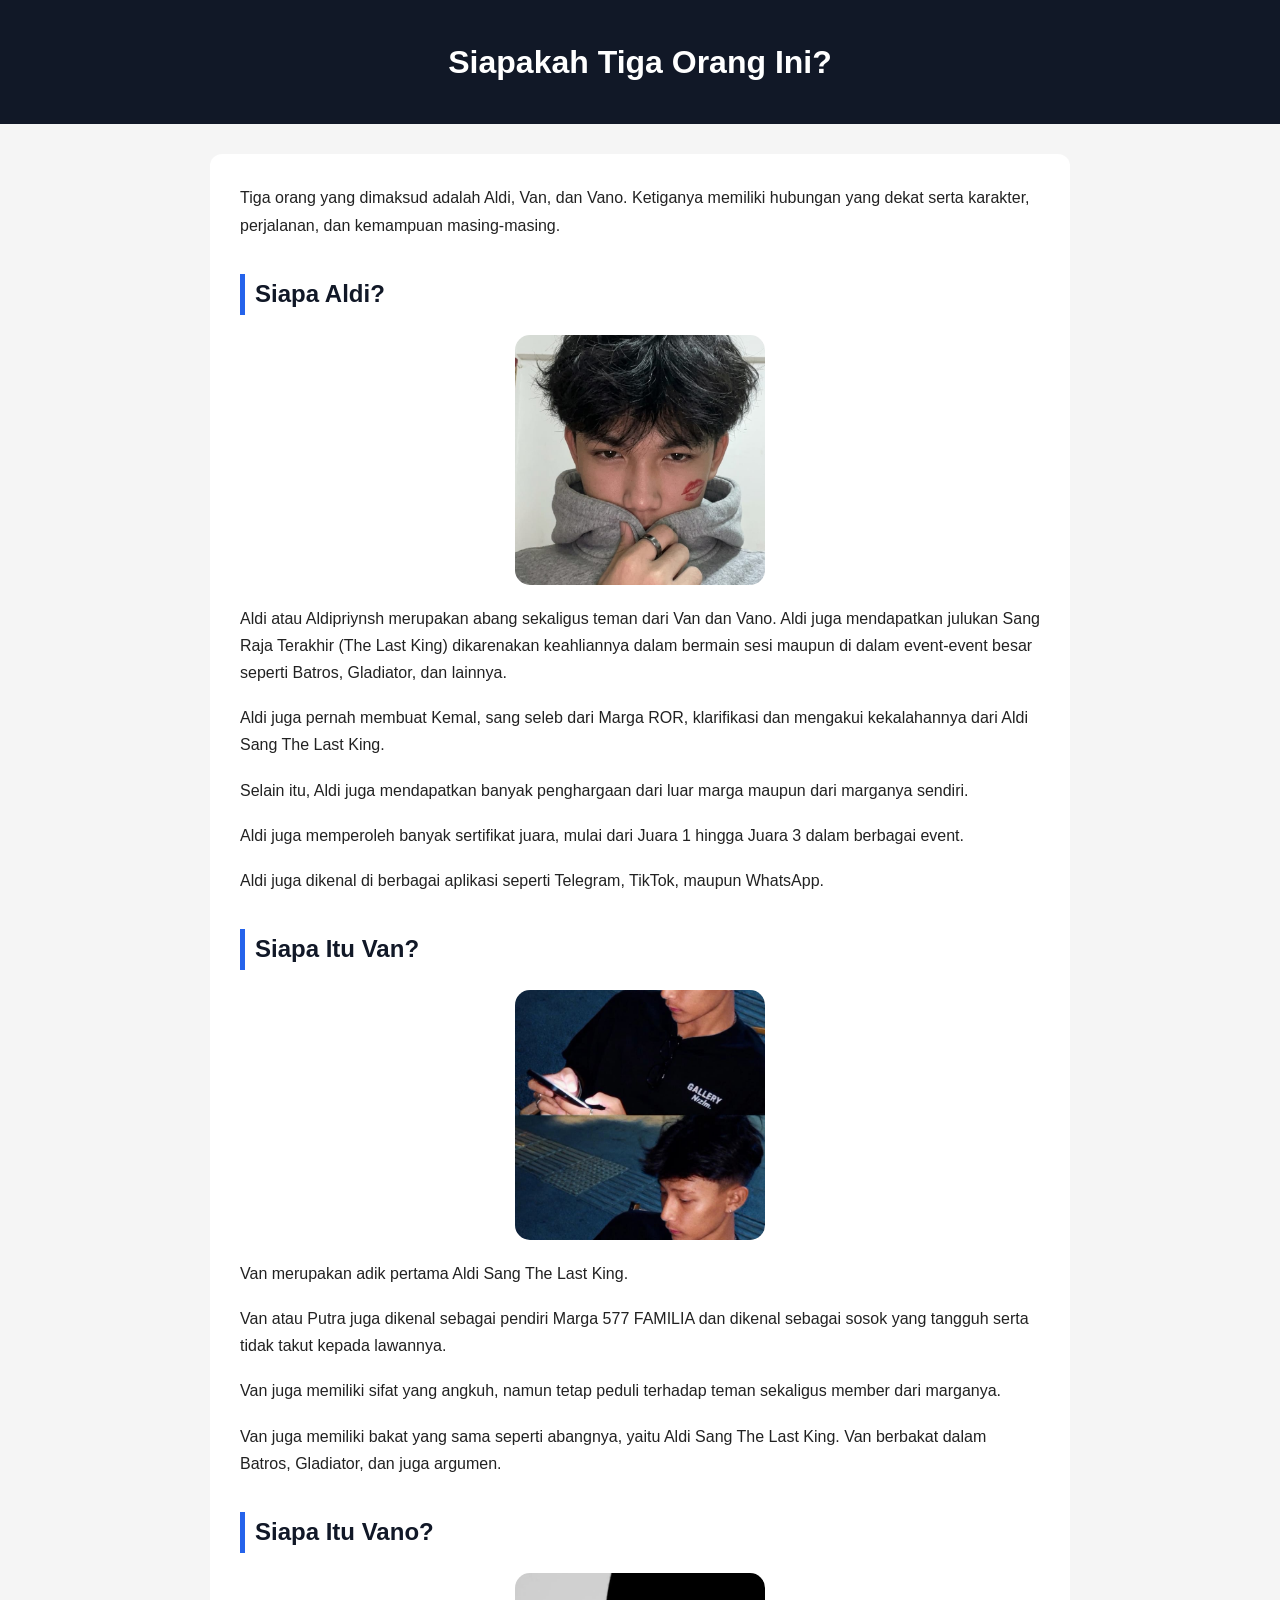
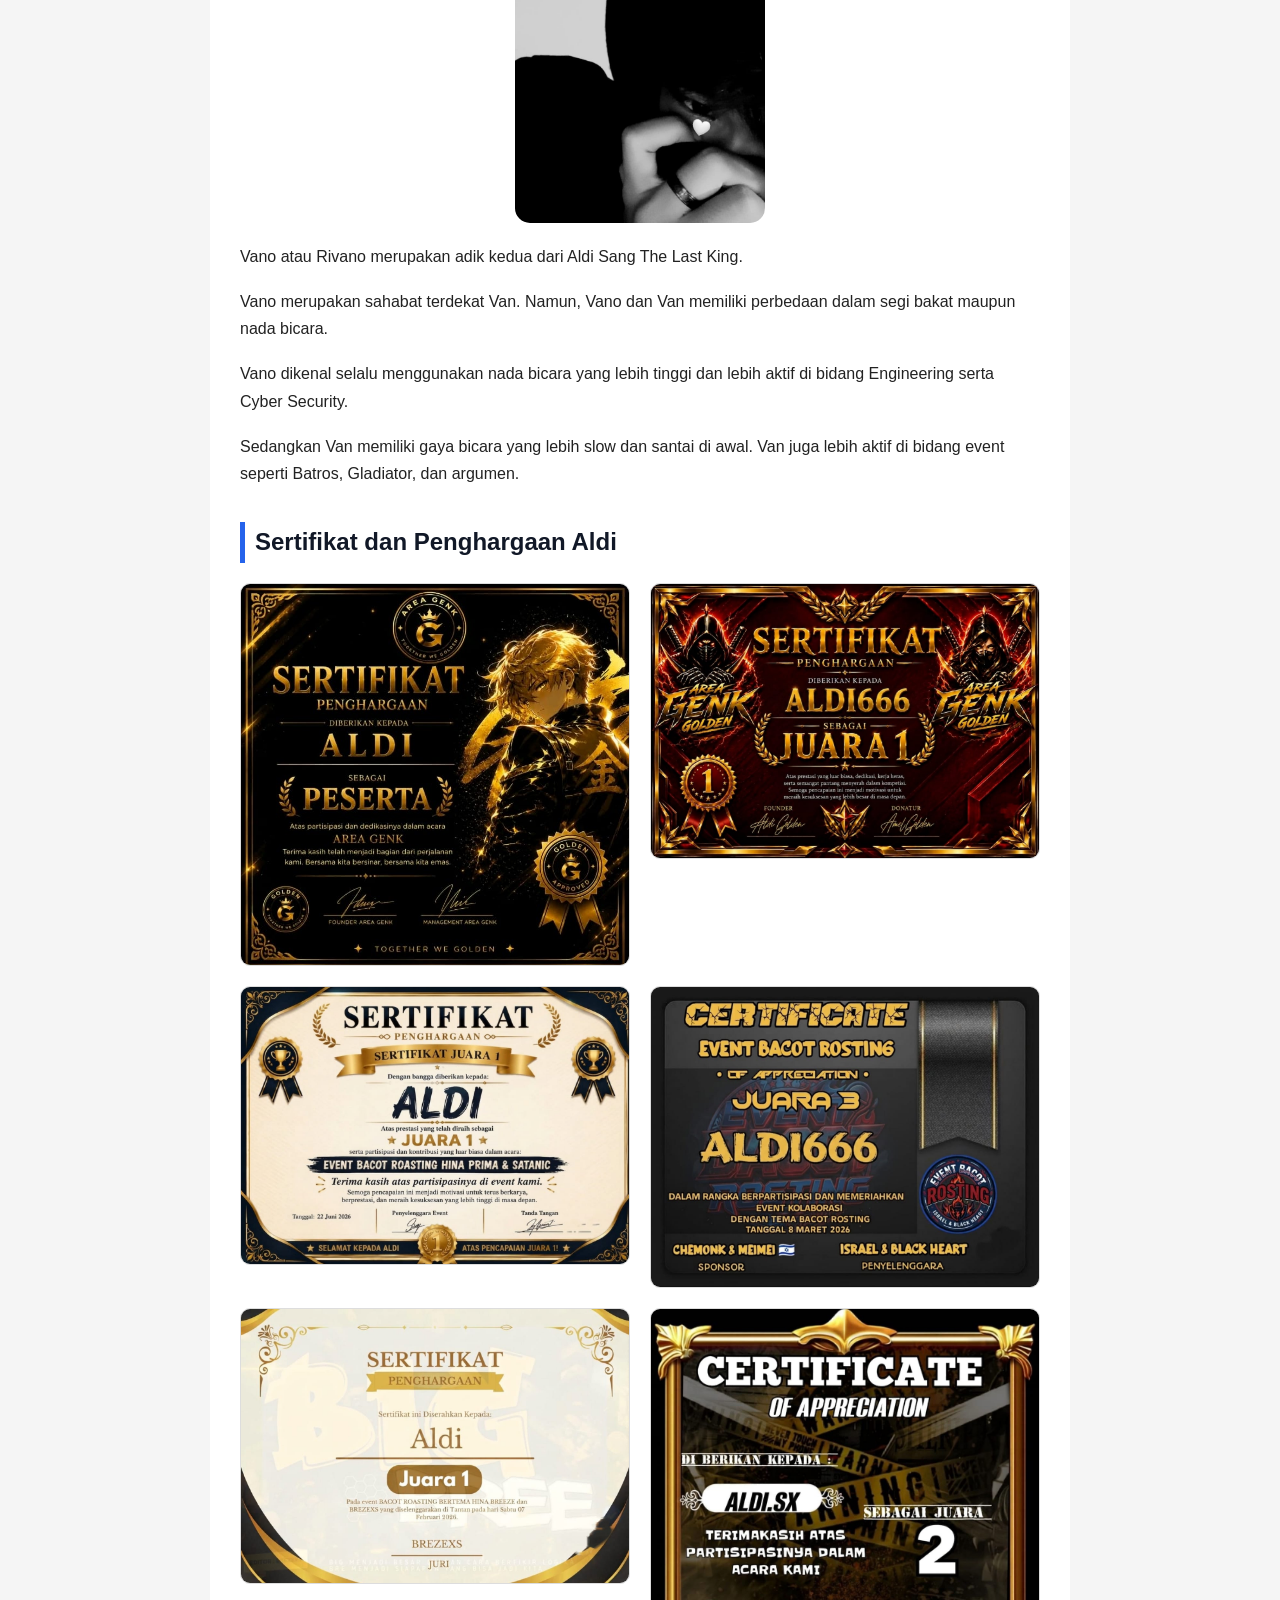
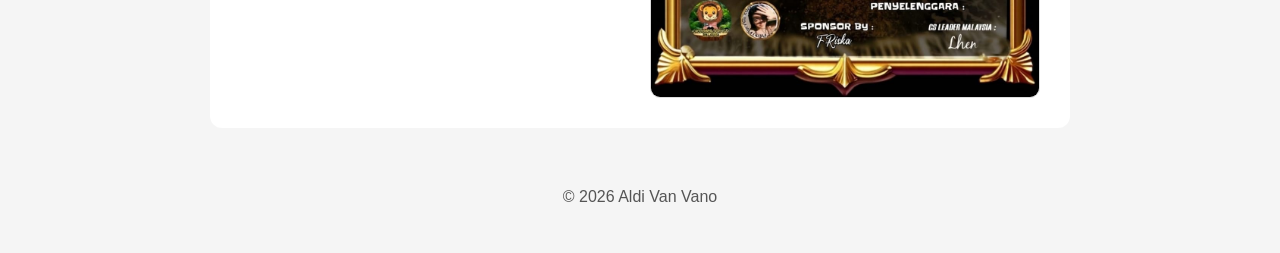
<file: index.html>
<!DOCTYPE html>
<html lang="id">
<head>
    <meta charset="UTF-8">

    <meta name="viewport" content="width=device-width, initial-scale=1.0">

    <!-- SEO UTAMA -->
    <title>Siapakah Tiga Orang Ini? | Aldi, Van dan Vano</title>

    <meta
        name="description"
        content="Siapakah tiga orang ini? Kenali Aldi, Van, dan Vano, tiga sosok yang memiliki hubungan, karakter, perjalanan, serta kemampuan masing-masing."
    >

    <meta
        name="keywords"
        content="Siapakah Tiga Orang Ini, Aldi, Van, Vano, Aldi The Last King, Van 577 Familia, Vano Rivano, Aldi Van Vano"
    >

    <meta name="author" content="Aldi Van Vano">

    <meta name="robots" content="index, follow">

    <meta name="googlebot" content="index, follow">

    <meta name="language" content="Indonesian">

    <meta name="revisit-after" content="7 days">

    <link
        rel="canonical"
        href="https://vnocyber.github.io/aldi-van-vano/"
    >


    <!-- OPEN GRAPH -->
    <meta property="og:type" content="website">

    <meta
        property="og:title"
        content="Siapakah Tiga Orang Ini? | Aldi, Van dan Vano"
    >

    <meta
        property="og:description"
        content="Kenali Aldi, Van, dan Vano serta hubungan, karakter, perjalanan, dan kemampuan masing-masing."
    >

    <meta
        property="og:url"
        content="https://vnocyber.github.io/aldi-van-vano/"
    >

    <meta
        property="og:image"
        content="https://vnocyber.github.io/aldi-van-vano/images/profile/aldi.jpg"
    >

    <meta property="og:image:alt" content="Aldi, Van dan Vano">

    <meta property="og:locale" content="id_ID">


    <!-- TWITTER / X CARD -->
    <meta name="twitter:card" content="summary_large_image">

    <meta
        name="twitter:title"
        content="Siapakah Tiga Orang Ini? | Aldi, Van dan Vano"
    >

    <meta
        name="twitter:description"
        content="Kenali Aldi, Van, dan Vano serta kisah dan karakter masing-masing."
    >

    <meta
        name="twitter:image"
        content="https://vnocyber.github.io/aldi-van-vano/images/profile/aldi.jpg"
    >


    <!-- STRUCTURED DATA UNTUK GOOGLE -->
    <script type="application/ld+json">
    {
        "@context": "https://schema.org",
        "@type": "Article",
        "headline": "Siapakah Tiga Orang Ini?",
        "alternativeHeadline": "Aldi, Van dan Vano",
        "description": "Mengenal Aldi, Van, dan Vano serta hubungan, karakter, perjalanan, dan kemampuan masing-masing.",
        "url": "https://vnocyber.github.io/aldi-van-vano/",
        "inLanguage": "id-ID",
        "author": {
            "@type": "Person",
            "name": "Aldi Van Vano"
        },
        "publisher": {
            "@type": "Person",
            "name": "Aldi Van Vano"
        },
        "image": "https://vnocyber.github.io/aldi-van-vano/images/profile/aldi.jpg",
        "dateModified": "2026-08-16"
    }
    </script>


    <!-- WEBSITE STRUCTURED DATA -->
    <script type="application/ld+json">
    {
        "@context": "https://schema.org",
        "@type": "WebSite",
        "name": "Siapakah Tiga Orang Ini?",
        "alternateName": "Aldi Van Vano",
        "url": "https://vnocyber.github.io/aldi-van-vano/",
        "inLanguage": "id-ID"
    }
    </script>


    <!-- CSS ASLI -->
    <link rel="stylesheet" href="style.css">

</head>


<body>


<header>

    <h1>Siapakah Tiga Orang Ini?</h1>

</header>


<main>

    <article>


        <!-- PEMBUKA -->
        <p>
            Tiga orang yang dimaksud adalah Aldi, Van, dan Vano.
            Ketiganya memiliki hubungan yang dekat serta karakter,
            perjalanan, dan kemampuan masing-masing.
        </p>


        <!-- ALDI -->
        <section>

            <h2>Siapa Aldi?</h2>

            <img
                src="images/profile/aldi.jpg"
                alt="Aldi Aldipriynsh"
                loading="lazy"
            >

            <p>
                Aldi atau Aldipriynsh merupakan abang sekaligus teman
                dari Van dan Vano. Aldi juga mendapatkan julukan
                Sang Raja Terakhir (The Last King) dikarenakan
                keahliannya dalam bermain sesi maupun di dalam
                event-event besar seperti Batros, Gladiator,
                dan lainnya.
            </p>

            <p>
                Aldi juga pernah membuat Kemal, sang seleb dari
                Marga ROR, klarifikasi dan mengakui kekalahannya
                dari Aldi Sang The Last King.
            </p>

            <p>
                Selain itu, Aldi juga mendapatkan banyak penghargaan
                dari luar marga maupun dari marganya sendiri.
            </p>

            <p>
                Aldi juga memperoleh banyak sertifikat juara,
                mulai dari Juara 1 hingga Juara 3 dalam berbagai event.
            </p>

            <p>
                Aldi juga dikenal di berbagai aplikasi seperti
                Telegram, TikTok, maupun WhatsApp.
            </p>

        </section>


        <!-- VAN -->
        <section>

            <h2>Siapa Itu Van?</h2>

            <img
                src="images/profile/van.jpg"
                alt="Van Putra"
                loading="lazy"
            >

            <p>
                Van merupakan adik pertama Aldi Sang The Last King.
            </p>

            <p>
                Van atau Putra juga dikenal sebagai pendiri
                Marga 577 FAMILIA dan dikenal sebagai sosok
                yang tangguh serta tidak takut kepada lawannya.
            </p>

            <p>
                Van juga memiliki sifat yang angkuh, namun tetap
                peduli terhadap teman sekaligus member dari marganya.
            </p>

            <p>
                Van juga memiliki bakat yang sama seperti abangnya,
                yaitu Aldi Sang The Last King. Van berbakat dalam
                Batros, Gladiator, dan juga argumen.
            </p>

        </section>


        <!-- VANO -->
        <section>

            <h2>Siapa Itu Vano?</h2>

            <img
                src="images/profile/vano.jpg"
                alt="Vano Rivano"
                loading="lazy"
            >

            <p>
                Vano atau Rivano merupakan adik kedua dari
                Aldi Sang The Last King.
            </p>

            <p>
                Vano merupakan sahabat terdekat Van. Namun,
                Vano dan Van memiliki perbedaan dalam segi
                bakat maupun nada bicara.
            </p>

            <p>
                Vano dikenal selalu menggunakan nada bicara
                yang lebih tinggi dan lebih aktif di bidang
                Engineering serta Cyber Security.
            </p>

            <p>
                Sedangkan Van memiliki gaya bicara yang lebih
                slow dan santai di awal. Van juga lebih aktif
                di bidang event seperti Batros, Gladiator,
                dan argumen.
            </p>

        </section>


        <!-- SERTIFIKAT -->
        <section>

            <h2>Sertifikat dan Penghargaan Aldi</h2>

            <div class="certificate">

                <img
                    src="images/certificate/sertifikat-1.jpg"
                    alt="Sertifikat Aldi 1"
                    loading="lazy"
                >

                <img
                    src="images/certificate/sertifikat-2.jpg"
                    alt="Sertifikat Aldi 2"
                    loading="lazy"
                >

                <img
                    src="images/certificate/sertifikat-3.jpg"
                    alt="Sertifikat Aldi 3"
                    loading="lazy"
                >

                <img
                    src="images/certificate/sertifikat-4.jpg"
                    alt="Sertifikat Aldi 4"
                    loading="lazy"
                >

                <img
                    src="images/certificate/sertifikat-5.jpg"
                    alt="Sertifikat Aldi 5"
                    loading="lazy"
                >

                <img
                    src="images/certificate/sertifikat-6.jpg"
                    alt="Sertifikat Aldi 6"
                    loading="lazy"
                >

            </div>

        </section>


    </article>

</main>


<footer>

    <p>
        © 2026 Aldi Van Vano
    </p>

</footer>


</body>
</html>
</file>
<file: style.css>
* {
    margin: 0;
    padding: 0;
    box-sizing: border-box;
}


body {
    font-family: Arial, Helvetica, sans-serif;
    background: #f5f5f5;
    color: #222;
    line-height: 1.7;
}


header {
    background: #111827;
    color: white;
    text-align: center;
    padding: 35px 20px;
}


header h1 {
    font-size: 32px;
}


main {
    max-width: 900px;
    margin: 30px auto;
    padding: 0 20px;
}


article {
    background: white;
    padding: 30px;
    border-radius: 12px;
}


h2 {
    margin-top: 35px;
    margin-bottom: 15px;
    color: #111827;
    border-left: 5px solid #2563eb;
    padding-left: 10px;
}


p {
    margin-bottom: 18px;
    font-size: 16px;
}


img {
    max-width: 100%;
    display: block;
}


section img:not(.certificate img) {
    width: 250px;
    height: 250px;
    object-fit: cover;
    border-radius: 15px;
    margin: 20px auto;
}


.certificate {
    display: grid;
    grid-template-columns: repeat(2, 1fr);
    gap: 20px;
    margin-top: 20px;
}


.certificate img {
    width: 100%;
    border-radius: 10px;
    border: 1px solid #ddd;
}


footer {
    text-align: center;
    padding: 25px;
    color: #555;
}


@media (max-width: 600px) {

    header h1 {
        font-size: 24px;
    }


    article {
        padding: 20px;
    }


    .certificate {
        grid-template-columns: 1fr;
    }


    section img:not(.certificate img) {
        width: 200px;
        height: 200px;
    }

}
</file>
